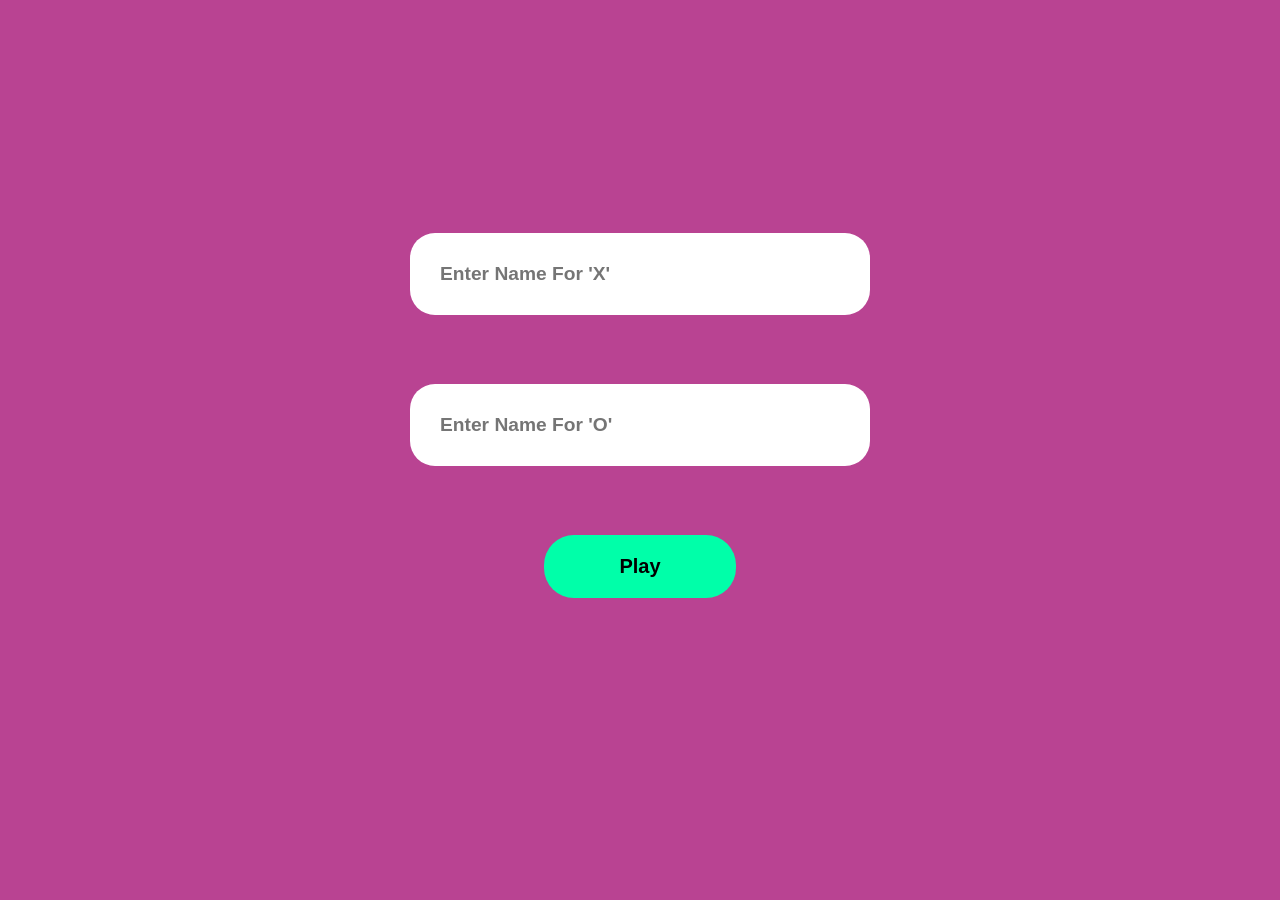
<file: index.html>
<!DOCTYPE html>
<html lang="en">
<head>
    <meta charset="UTF-8">
    <meta name="viewport" content="width=device-width, initial-scale=1.0">
    <title>Document</title>
    <link rel="stylesheet" href="./ticTac.css">
</head>
<body>
    <div class="itemDiv">
        <input class="input1" type="text" placeholder="Enter Name For 'X'">
        <input class="input2" type="text" placeholder="Enter Name For 'O'">
        <button class="playGame">Play</button>
        <p id="error-msg"></p>
    </div>
    <script src="./ticTac.js"></script>
</body>
</html>
</file>
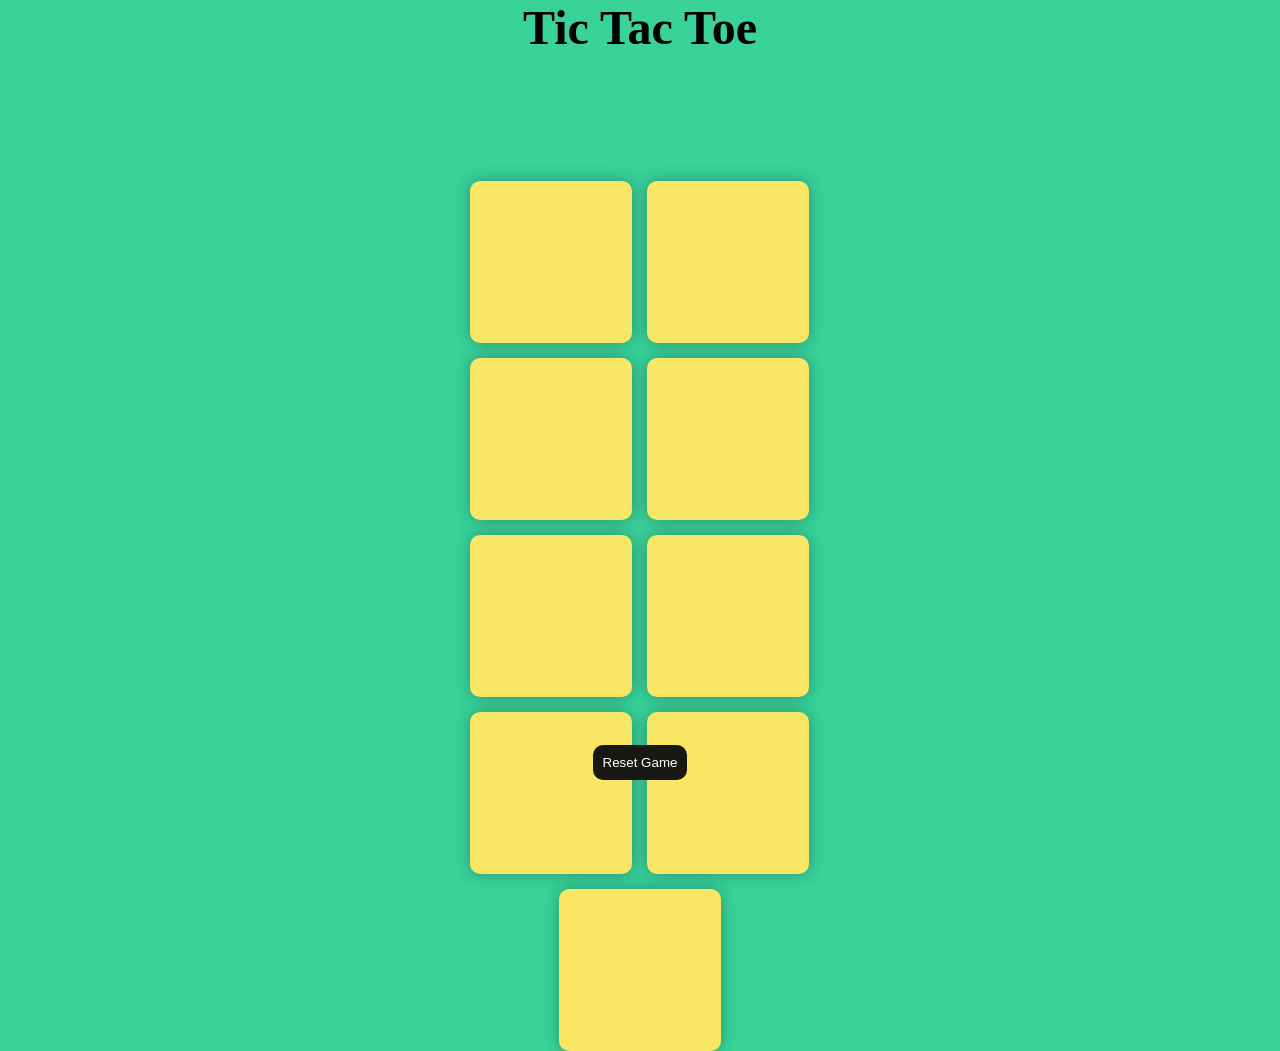
<file: TicTacToe.html>
<!DOCTYPE html>
<html lang="en">
<head>
    <meta charset="UTF-8">
    <meta name="viewport" content="width=device-width, initial-scale=1.0">
    <link rel="stylesheet" href="./TicTacToe.css"/>
    <title>Document</title>
</head>
<body>
    <div class="Msg1 hide">
        <P class="Msg">Winner</P>
        <button class="new-btn">New Game</button>
    </div>
    <h1>Tic Tac Toe</h1>
    <div class="contant">
    <div class="game">
    <button class="box"></button>
    <button class="box"></button>
    <button class="box"></button>
    <button class="box"></button>
    <button class="box"></button>
    <button class="box"></button>
    <button class="box"></button>
    <button class="box"></button>
    <button class="box"></button>
    </div>
    </div>
    <button class="ResetBtn">Reset Game</button>
    <script src="./tictactoe1.js"></script>
</body>
</html>
</file>
<file: ticTac.css>
body{
    background-color:#b94392 ;
}
.input1{
    width: 25rem;
    padding: 30px;
    border-radius: 25px;
    border: none;
    font-size: 1.2rem;
    font-weight: bolder;
}
.input2{
    width: 25rem;
    padding: 30px;
    border-radius: 25px;
    border: none;
    font-size: 1.2rem;
    font-weight: bolder;
}
.playGame{
    padding: 20px;
    width: 15%;
    border-radius: 30px;
    border: none;
    background-color: rgb(0 255 169);
    font-size: 20px;
    font-weight: 900;
    color: black;
}
.itemDiv{
    display: flex;
    flex-direction: column;
    gap: 69px;
    justify-content: center;
    height: 100vh;
    align-items: center;
}
*{
    margin: 0px;
    padding: 0px;
}
/* body {
    background-color: rgb(56, 210, 154);
    text-align: center;
} */
.container{
    height: 70vh;
    display: flex;
    justify-content: center;
    align-items: center;
}
.game{
    height: 60%;
    width: 40%;
    display: flex;
    flex-wrap: wrap;
    justify-content: center;
    align-items: center;
    gap: 15px;
}
.box{
    height: 18vmin;
    width: 18vmin;
    border-radius: 10px;
    border: 0px;
    box-shadow: 0 0 1rem rgba(0, 0, 0, 0.3);
    font-size: 10vmin;
    color: #b0413e;
    background-color: white;
}
.ResetBtn{
    margin-top: 50px;
    padding: 10px;
    background-color: #191913;
    border: 0px;
    color: white;
    border-radius: 10px;
}
.new-btn{
    /* margin-top: 50px; */
    padding: 10px;
    background-color: #191913;
    border: 0px;
    color: white;
    border-radius: 10px;
}
.Msg{
    color: white;
    font-size: 5vmin;
}
.Msg1{
    height: 30vmin;
}
#error-msg{
    color: rgb(212, 254, 0);
    font-size: 23px;
}
</file>
<file: TicTacToe.css>
*{
    margin: 0px;
    padding: 0px;
}
body {
    background-color: rgb(56, 210, 154);
    text-align: center;
}
.contant{
    height: 70vh;
    display: flex;
    justify-content: center;
    align-items: center;
}
.game{
    height: 60%;
    width: 40%;
    display: flex;
    flex-wrap: wrap;
    justify-content: center;
    align-items: center;
    gap: 15px;
}
@media screen and (max-width: 1560px){
    .game{
        width: 36%;
    }
    
}
@media screen and (max-width: 1261px){
    .game{
        width: 48%;
    }
}
@media screen and (max-width : 942px){
    .game{
        width: 60%;
    }
}
.box{
    height: 18vmin;
    width: 18vmin;
    border-radius: 10px;
    border: 0px;
    box-shadow: 0 0 1rem rgba(0, 0, 0, 0.3);
    font-size: 10vmin;
    color: #b64845;
    background-color: rgb(250, 230, 101);
}
.ResetBtn{
    margin-top: 60px;
    margin-bottom: 50px;
    padding: 10px;
    background-color: #191913;
    border: 0px;
    color: white;
    border-radius: 10px;
}
.new-btn{
    /* margin-top: 50px; */
    padding: 10px;
    background-color: #191913;
    border: 0px;
    color: white;
    border-radius: 10px;
}
.Msg{
    color: #fafac6;
    font-size: 5vmin;
}
.Msg1{
    height: 100vmin;
    display: flex;
    justify-content: center;
    align-items: center;
    flex-direction:column;
    gap: 4rem;
}
.hide{
    display: none;
}
h1{
    font-size: -webkit-xxx-large;
}
</file>
